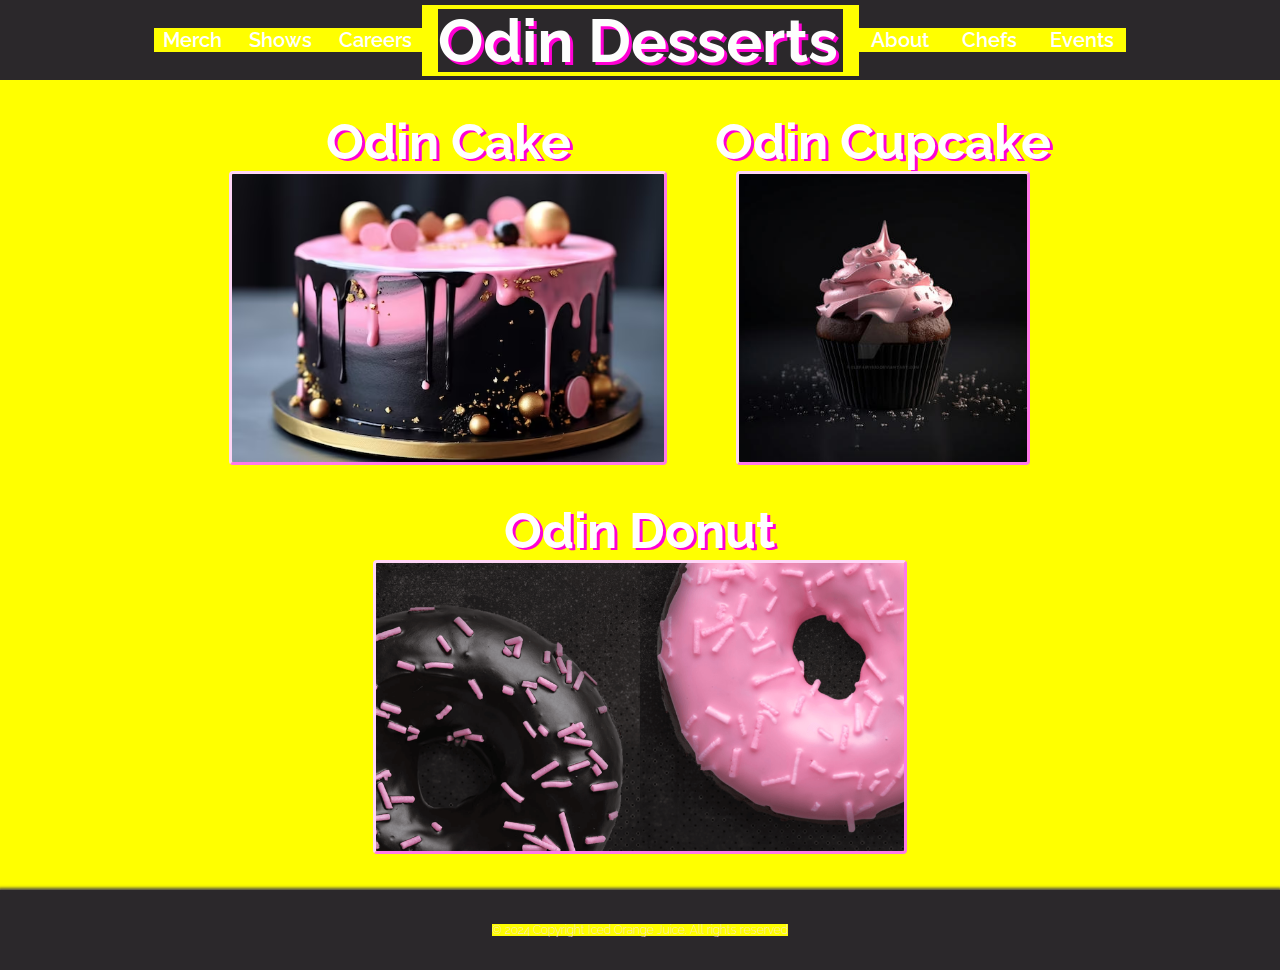
<file: index.html>
<!DOCTYPE html>

<html lang="en">
    <head>
        <meta charset="UTF-8">
        <title>Odin Desserts</title>
        <link rel="stylesheet" href="styles.css">
    </head>

    <body>

      <header class="header">
        <!-- odin desserts should be 729px from either side (smaller on left) -->
        <ul class="left-links">
          <li><a href='#'>Merch</a></li>
          <!-- do <a href> -->
          <!--Make drop down-->
          <li><a href="#">Shows</a></li>
          <li><a href="#">Careers</a></li>
        </ul>
        <!-- <h1 class="hometitle"><a href='../index.html'>Odin Desserts</a></h1> -->
        <!-- MAKE THIS RETURN HOME -->
        <a href="../index.html"><img id="OdinDessertsIcon" src="./images/OdinDessertsIcon.png" alt="OdinDessertsIcon"></a>
        <ul class="right-links">
          <li><a href="#">About</a></li>
          <li><a href="#">Chefs</a></li>
          <li><a href="#">Events</a></li>
        </ul>
      </header>

      <div class="main-content">
        <nav class="info-container">
          <!-- screen is 1905 x 894 -->
            <!-- PUT IN NAV????? -->
            <!--<a href="recipes/cake.html"><h2>Odin Cake</h2></a>-->
          <div class="info">
            <h2>Odin Cake</h2>
            <a href="recipes/cake.html"><img id="OdinCakeImg" src="./images/cake-with-pink-black-color-scheme_78447-1297.avif" alt="A Piece of Odin Cake"></a>
          </div>
            <!--<a href="recipes/cupcake.html"><h2>Odin Cupcake</h2></a>-->
          <div class="info">
            <h2>Odin Cupcake</h2>
            <a href="recipes/cupcake.html"><img id="OdinCupcakeImg" src="./images/pink_icing__chocolate_cupcake__stock__by_clefairykid_dftrwsi-fullview.jpg" alt="An Odin Cupcake"></a>
          </div>
            <!--<a href="recipes/donut.html"><h2>Odin Donut</h2></a>-->
          <div class="info">
            <h2>Odin Donut</h2>
            <a href="recipes/donut.html"><img id="OdinDonutImg" src="./images/PinkAndBlackDonut.jpg" alt="An Odin Donut"></a>
          </div>
        </nav>
      </div>

      <div class="footer">
        <p class="footer-text">© 2024 Copyright Iced Orange Juice.  All rights reserved</p>
      </div>

    </body>
</html>

<!-- To Do:
  1. Make info cards width of 20%
  2. Img width inherited from card width
  3. Height is auto
  4. If it fails, make width auto and height inherited minus text size

  Add padding to cupcake on both sides only

  Can the side scroller be CSSified?
</file>
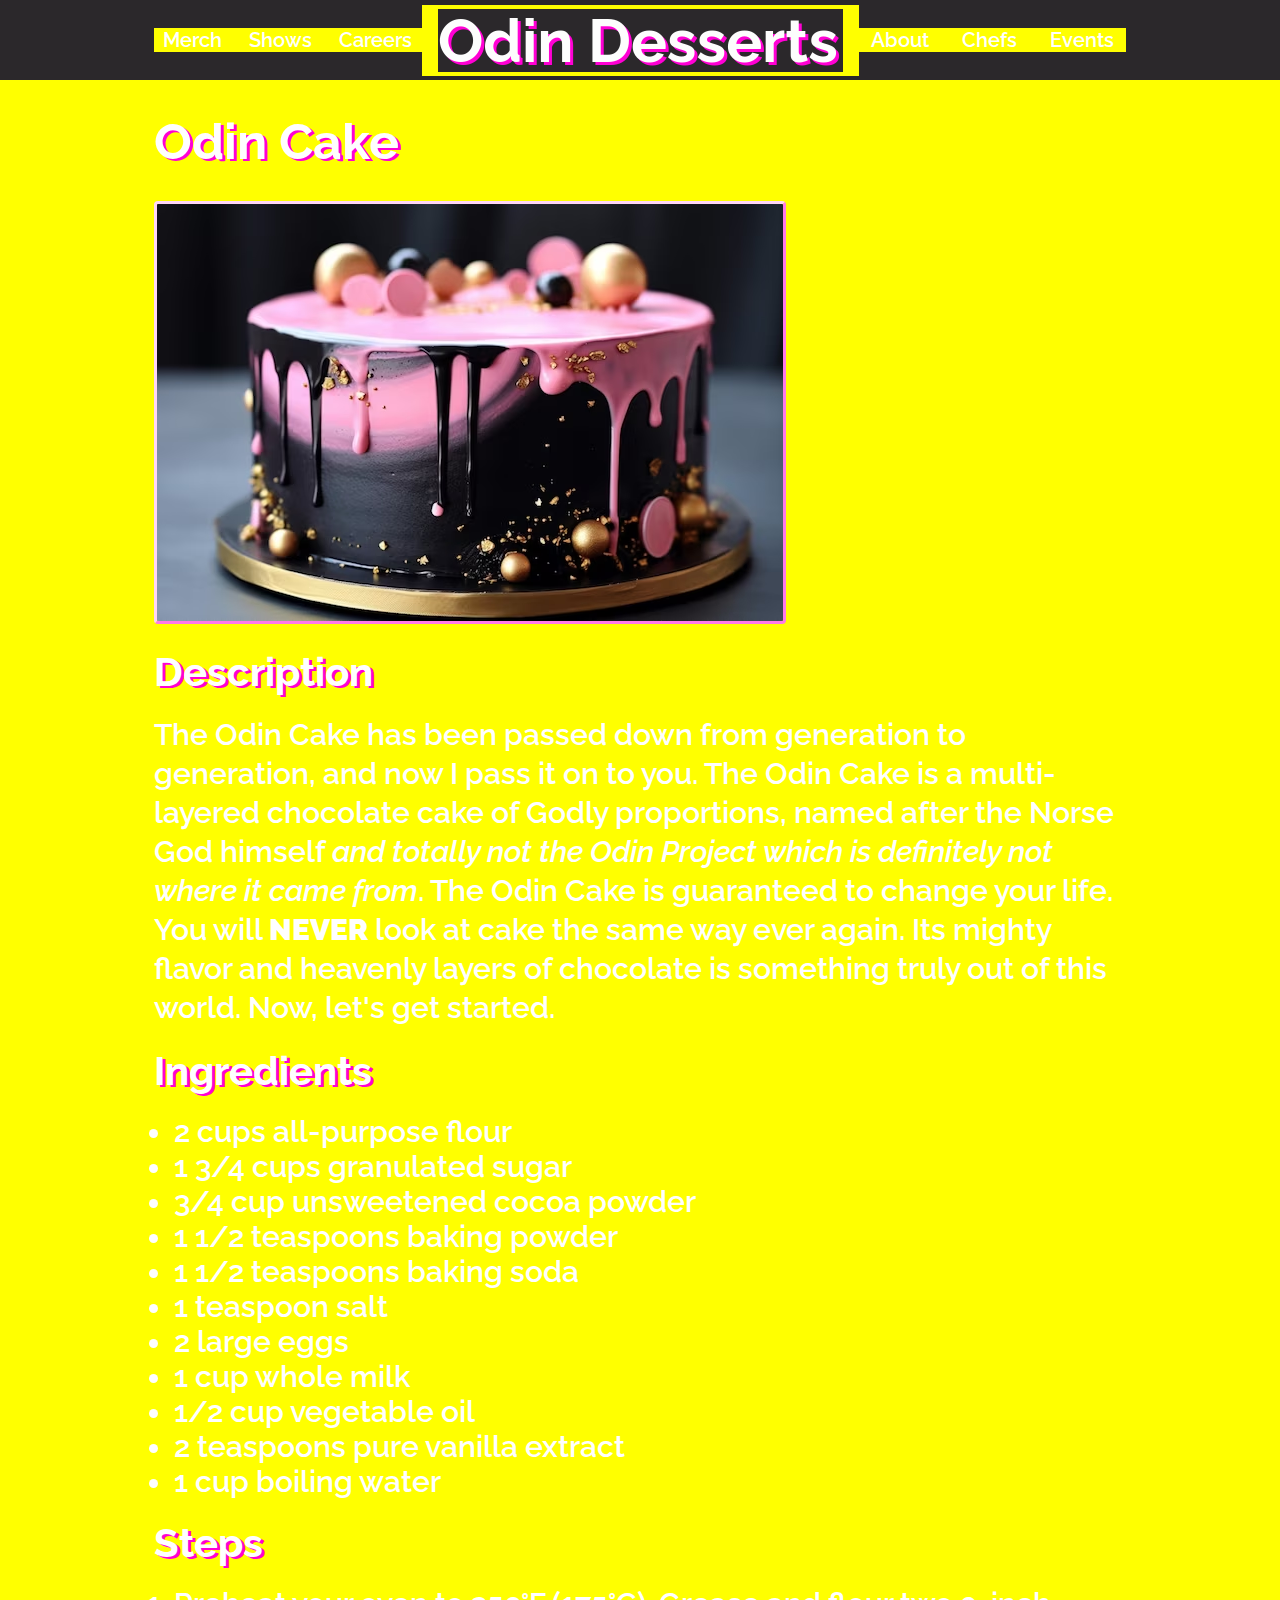
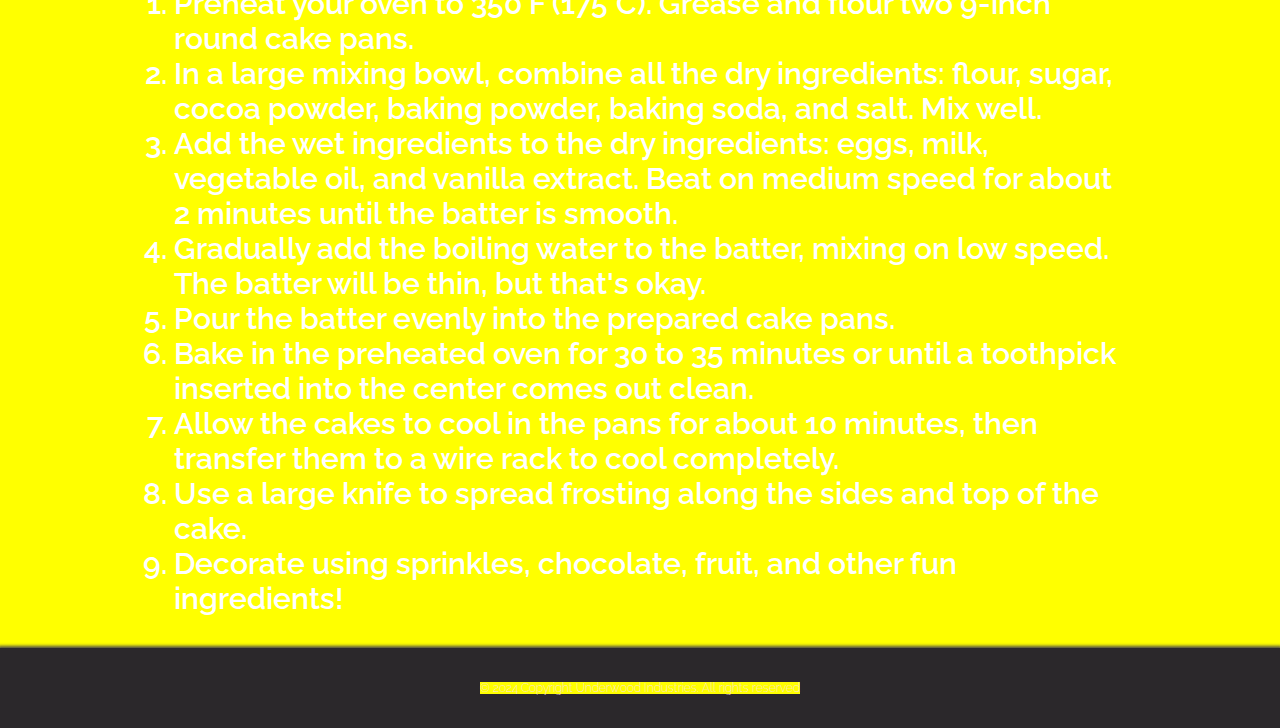
<file: recipes/cake.html>
<!DOCTYPE html>

<html lang="en">
    <head>
        <meta charset="UTF-8">
        <Title>Odin Cake Recipe</Title>
        <link rel="stylesheet" href="../styles.css">
    </head>

    <body>
        
      <header class="header">
        <!-- push title to start and add links for other pasteries -->
        <ul class="left-links">
          <li><a href='#'>Merch</a></li>
          <!-- do <a href> -->
          <!--Make drop down-->
          <li><a href="#">Shows</a></li>
          <li><a href="#">Careers</a></li>
        </ul>
        <!-- <h1 class="hometitle"><a href='../index.html'>Odin Desserts</a></h1> -->
        <a href="../index.html"><img id="OdinDessertsIcon" src="../images/OdinDessertsIcon.png" alt="OdinDessertsIcon"></a>
          <!-- MAKE THIS RETURN HOME -->
        <ul class="right-links">
          <li><a href="#">About</a></li>
          <li><a href="#">Chefs</a></li>
          <li><a href="#">Events</a></li>
        </ul>
        <!-- THIS IS OLD STUFF <a href="../index.html"><img id="ReturnHome" src="../images/home.png" alt="Return Home"></a> -->
      </header>
      
    <div class="main-content">
          <h2 class="page-title">Odin Cake</h2>
      <div class="intro-content">
        <div class="product">
          <!-- <h2>Odin Cake</h2> -->
          <img class="pageCakeImg" src="../images/cake-with-pink-black-color-scheme_78447-1297.avif" alt="A Piece of Odin Cake">
        </div>

        <div class="description-section">
          <h3 class="description-title">Description</h3>
          <p class="description-paragraph">
              The Odin Cake has been passed down from generation to generation, and now I pass it on to you.  The Odin Cake is a multi-layered chocolate cake of Godly 
              proportions, named after the Norse God himself <em>and totally not the Odin Project which is definitely not where it came from</em>.  
              The Odin Cake is guaranteed to change your life.  You will <strong>NEVER</strong> look at cake the same way ever again.  
              Its mighty flavor and heavenly layers of chocolate is something truly out of this world.  Now, let's get started. 
          </p>
        </div>
      </div>
        
      <div class="ingredients-section">
        <h3 class="ingredients-title">Ingredients</h3>
        <ul class="ulIndent">
            <li>2 cups all-purpose flour</li>
            <li>1 3/4 cups granulated sugar</li>
            <li>3/4 cup unsweetened cocoa powder</li>
            <li>1 1/2 teaspoons baking powder</li>
            <li>1 1/2 teaspoons baking soda</li>
            <li>1 teaspoon salt</li>
            <li>2 large eggs</li>
            <li>1 cup whole milk</li>
            <li>1/2 cup vegetable oil</li>
            <li>2 teaspoons pure vanilla extract</li>
            <li>1 cup boiling water</li>
        </ul>
      </div>

      <div class="steps-section">
        <h3 class="steps-title">Steps</h3>
        <ol class="olIndent">
          <li>Preheat your oven to 350°F (175°C). Grease and flour two 9-inch round cake pans.</li>
          <li>In a large mixing bowl, combine all the dry ingredients: flour, sugar, cocoa powder, baking powder, baking soda, and salt. Mix well.</li>
          <li>Add the wet ingredients to the dry ingredients: eggs, milk, vegetable oil, and vanilla extract. Beat on medium speed for about 2 minutes until the batter is smooth.</li>
          <li>Gradually add the boiling water to the batter, mixing on low speed. The batter will be thin, but that's okay.</li>
          <li>Pour the batter evenly into the prepared cake pans.</li>
          <li>Bake in the preheated oven for 30 to 35 minutes or until a toothpick inserted into the center comes out clean.</li>
          <li>Allow the cakes to cool in the pans for about 10 minutes, then transfer them to a wire rack to cool completely.</li>
          <li>Use a large knife to spread frosting along the sides and top of the cake.</li>
          <li>Decorate using sprinkles, chocolate, fruit, and other fun ingredients!</li>
        </ol>
      </div>
    </div>

      <div class="footer">
        <p class="footer-text">© 2024 Copyright Underwood Industries. All rights reserved</p>
      </div>
    
    </body>
</html>
</file>
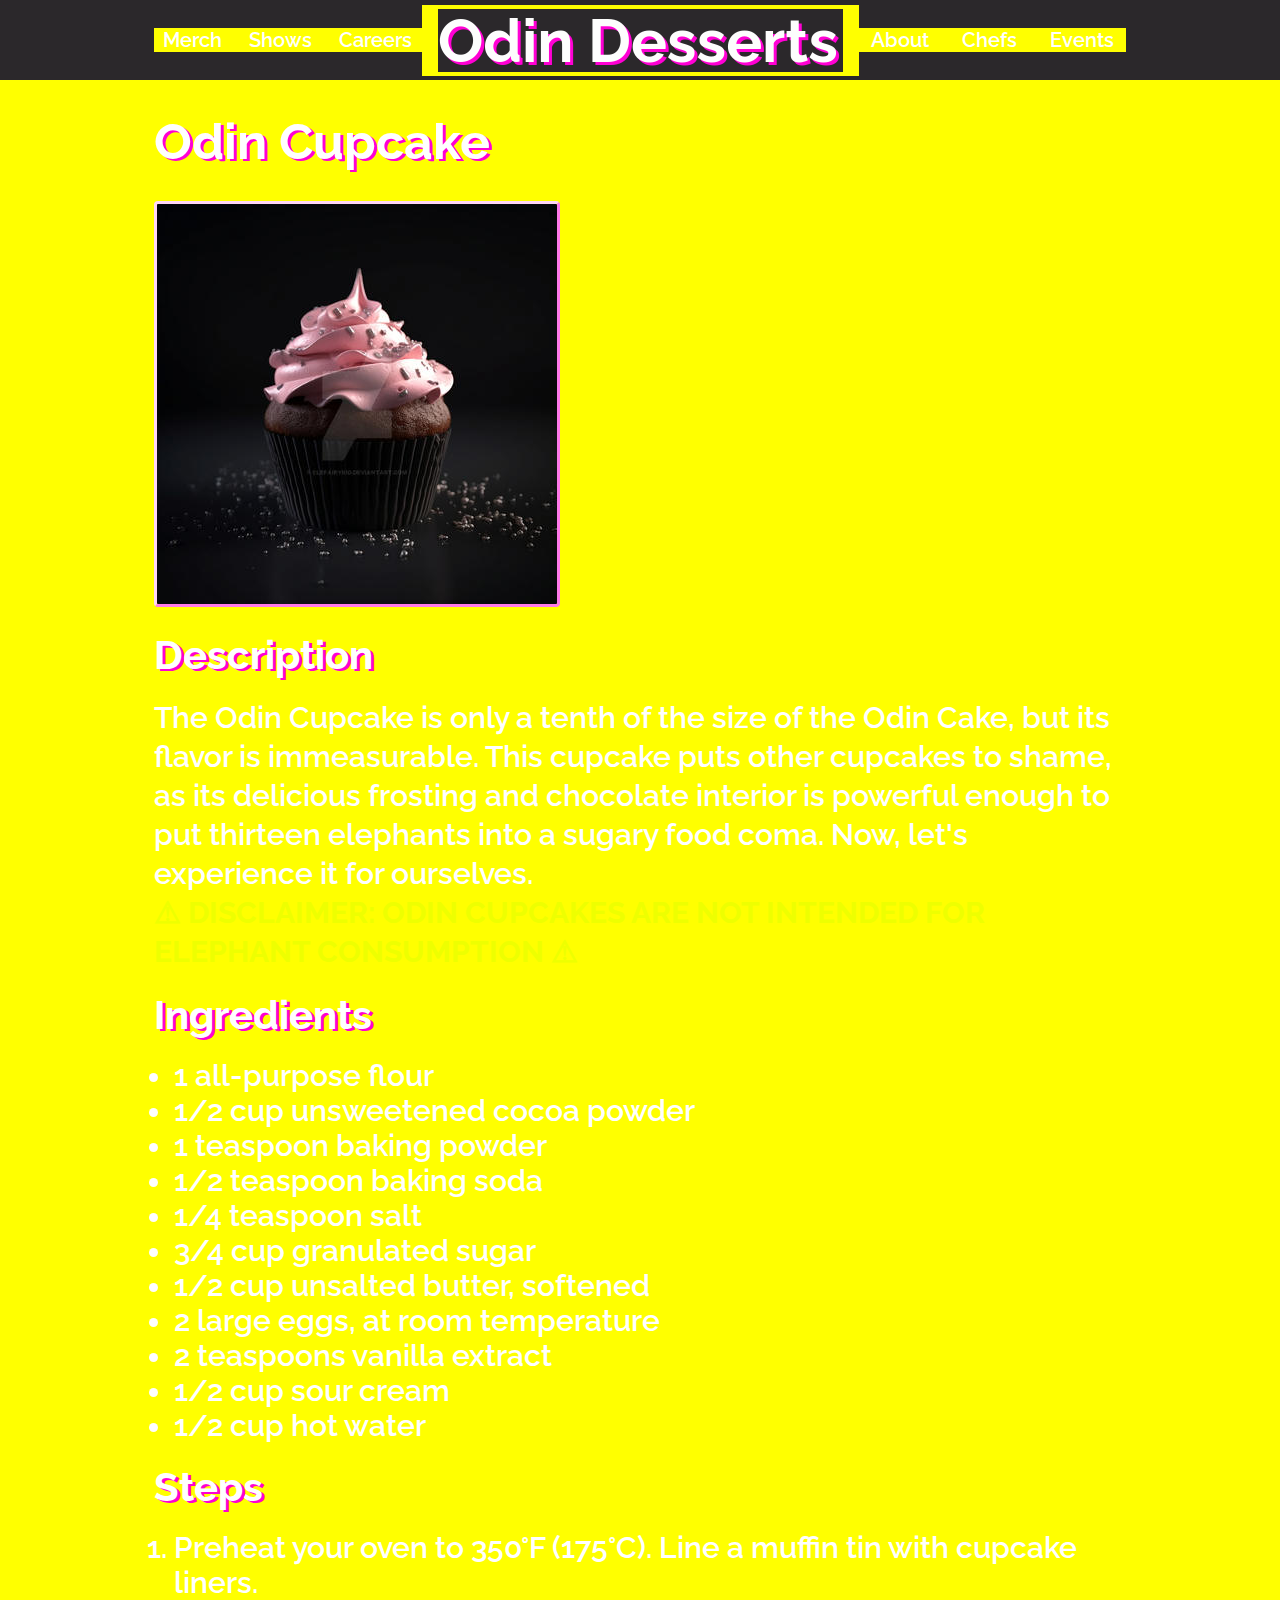
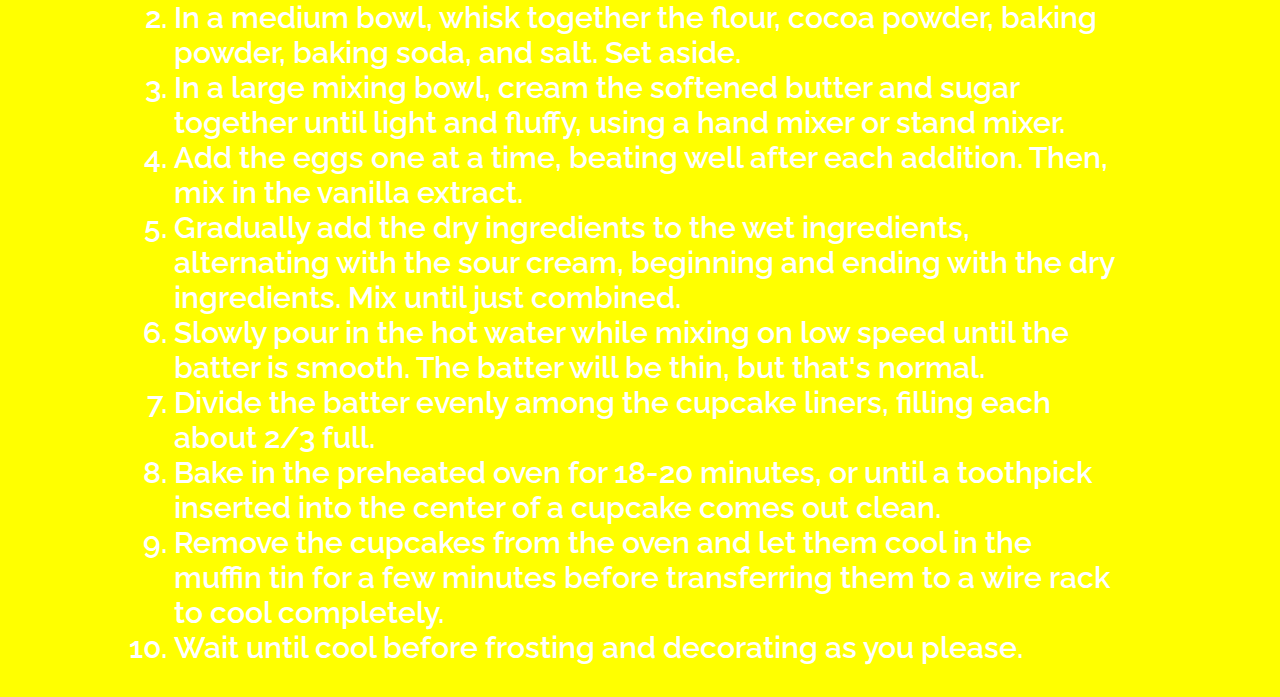
<file: recipes/cupcake.html>
<!DOCTYPE html>

<html lang="en">
    <head>
        <meta charset="UTF-8">
        <Title>Odin Cupcake Recipe</Title>
        <link rel="stylesheet" href="../styles.css">
    </head>

    <body>

        <header class="header">
            <ul class="left-links">
                <li><a href='#'>Merch</a></li>
                <!-- do <a href> -->
                <!--Make drop down-->
                <li><a href="#">Shows</a></li>
                <li><a href="#">Careers</a></li>
            </ul>
            <!-- <h1 class="hometitle"><a href='../index.html'>Odin Desserts</a></h1> -->
            <a href="../index.html"><img id="OdinDessertsIcon" src="../images/OdinDessertsIcon.png" alt="OdinDessertsIcon"></a>
              <!-- MAKE THIS RETURN HOME -->
            <ul class="right-links">
                <li><a href="#">About</a></li>
                <li><a href="#">Chefs</a></li>
                <li><a href="#">Events</a></li>
            </ul>
        </header>

    <div class="main-content">
            <h2 class="page-title">Odin Cupcake</h2>
      <div class="intro-content">
        <div class="product">
            <img class="pageCupcakeImg" src="../images/pink_icing__chocolate_cupcake__stock__by_clefairykid_dftrwsi-fullview.jpg" alt="An Odin Cupcake">
        </div>

        <div class="description-section">
            <h3 class="description-title">Description</h3>
            <p class="description-paragraph">
                The Odin Cupcake is only a tenth of the size of the Odin Cake, but its flavor is immeasurable.  This cupcake puts other cupcakes to shame, as its delicious 
                frosting and chocolate interior is powerful enough to put thirteen elephants into a sugary food coma.  Now, let's experience it for ourselves.
                <br><span><span class="Emoji">&#x26A0;</span> DISCLAIMER: ODIN CUPCAKES ARE NOT INTENDED FOR ELEPHANT CONSUMPTION <span class="Emoji">&#x26A0;</span></span>
            </p>
            <!-- all the weird break and span stuff is to style text -->
        </div>
      </div>

        <div class="ingredients-section">
            <h3 class="ingredients-title">Ingredients</h3>
            <ul class="ulIndent">
                <li>1 all-purpose flour</li>
                <li>1/2 cup unsweetened cocoa powder</li>
                <li>1 teaspoon baking powder</li>
                <li>1/2 teaspoon baking soda</li>
                <li>1/4 teaspoon salt</li>
                <li>3/4 cup granulated sugar</li>
                <li>1/2 cup unsalted butter, softened</li>
                <li>2 large eggs, at room temperature</li>
                <li>2 teaspoons vanilla extract</li>
                <li>1/2 cup sour cream</li>
                <li>1/2 cup hot water</li>
            </ul>
        </div>

        <div class="steps-section">
            <h3 class="steps-title">Steps</h3>
            <ol class="olIndent">
                <li>Preheat your oven to 350°F (175°C). Line a muffin tin with cupcake liners.</li>
                <li>In a medium bowl, whisk together the flour, cocoa powder, baking powder, baking soda, and salt. Set aside.</li>
                <li>In a large mixing bowl, cream the softened butter and sugar together until light and fluffy, using a hand mixer or stand mixer.</li>
                <li>Add the eggs one at a time, beating well after each addition. Then, mix in the vanilla extract.</li>
                <li>Gradually add the dry ingredients to the wet ingredients, alternating with the sour cream, beginning and ending with the dry ingredients. Mix until just combined.</li>
                <li>Slowly pour in the hot water while mixing on low speed until the batter is smooth. The batter will be thin, but that's normal.</li>
                <li>Divide the batter evenly among the cupcake liners, filling each about 2/3 full.</li>
                <li>Bake in the preheated oven for 18-20 minutes, or until a toothpick inserted into the center of a cupcake comes out clean.</li>
                <li>Remove the cupcakes from the oven and let them cool in the muffin tin for a few minutes before transferring them to a wire rack to cool completely.</li>
                <li>Wait until cool before frosting and decorating as you please.</li>
            </ol>
        </div>
    </div>
    
    </body>
</html>
</file>
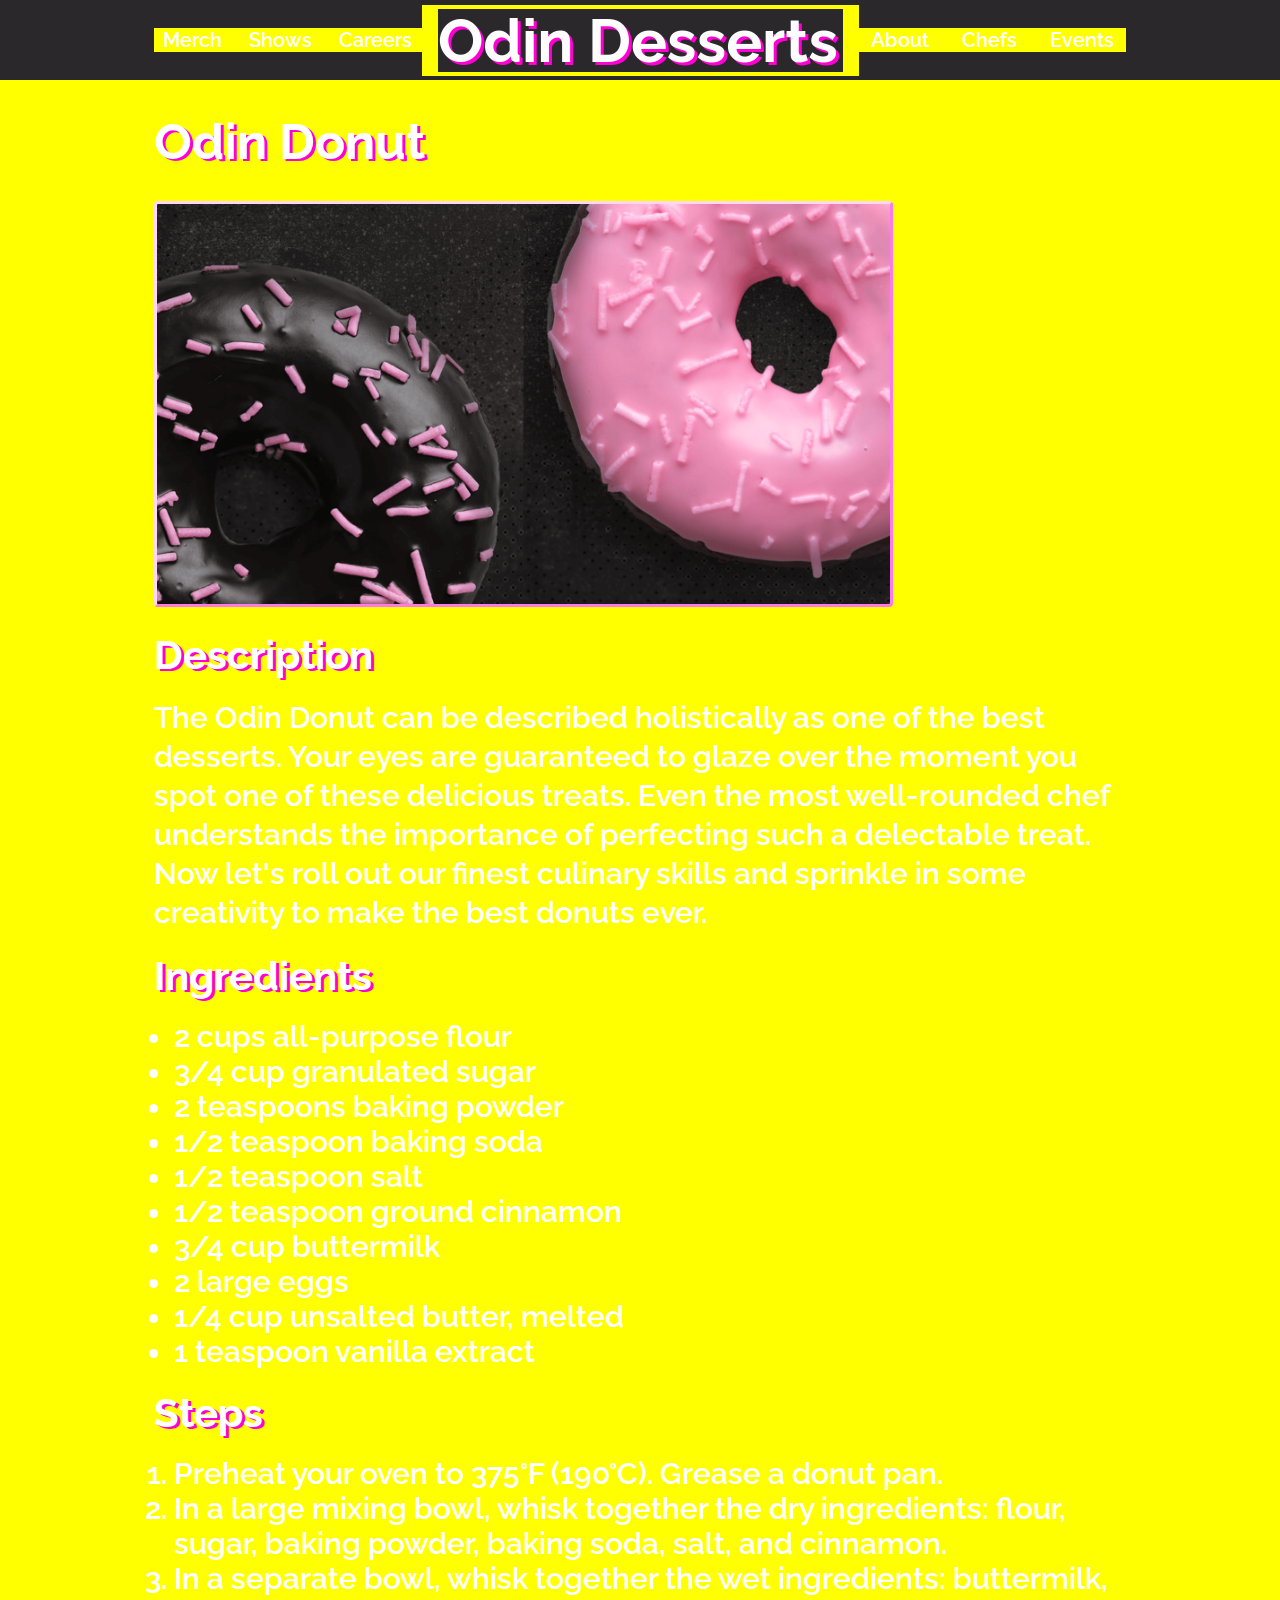
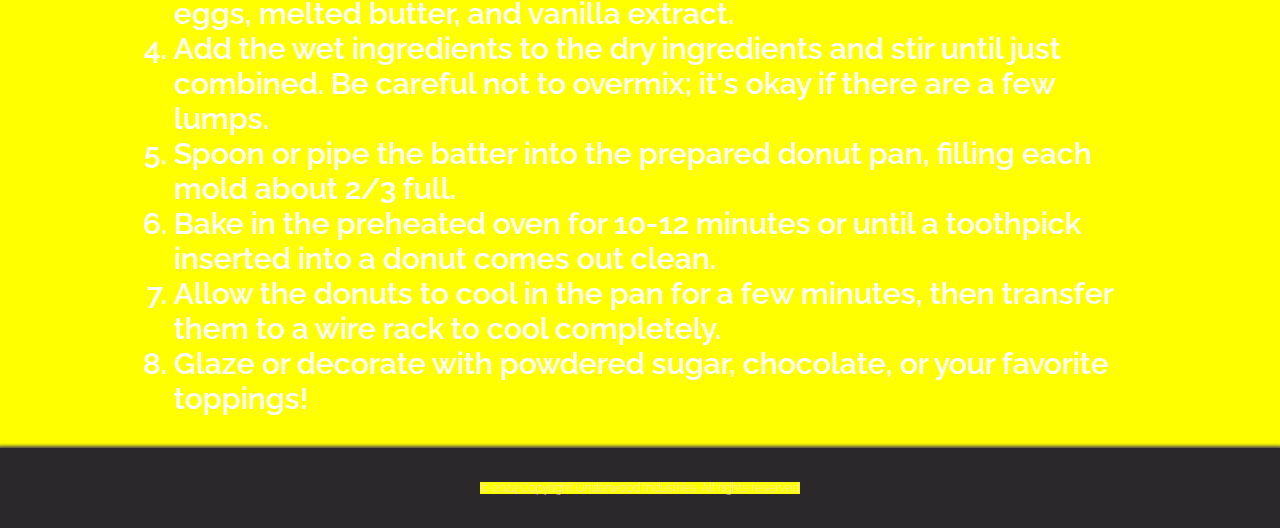
<file: recipes/donut.html>
<!DOCTYPE html>

<html lang="en">
  <head>
    <meta charset="UTF-8">
    <Title>Odin Donut Recipe</Title>
    <link rel="stylesheet" href="../styles.css">
  </head>

  <body>

    <header class="header">
      <ul class="left-links">
        <li><a href="#">Merch</a></li>
        <!-- do <a href> -->
        <!--Make drop down-->
        <li><a href="#">Shows</a></li>
        <li><a href="#">Careers</a></li>
      </ul>
      <!-- <h1 class="hometitle"><a href='../index.html'>Odin Desserts</a></h1> -->
      <a href="../index.html"><img id="OdinDessertsIcon" src="../images/OdinDessertsIcon.png" alt="OdinDessertsIcon"></a>
      <!-- MAKE THIS RETURN HOME -->
      <ul class="right-links">
        <li><a href="#">About</a></li>
        <li><a href="#">Chefs</a></li>
        <li><a href="#">Events</a></li>
      </ul>
    </header>

  <div class="main-content">
        <h2 class="page-title">Odin Donut</h2>
    <div class="intro-content">
      <div class="product">
        <img class="pageDonutImg" src="../images/PinkAndBlackDonut.jpg" alt="An Odin Donut">
      </div>

      <div class="description-section">
        <h3 class="description-title">Description</h3>
        <p class="description-paragraph">
            The Odin Donut can be described holistically as one of the best desserts.  Your eyes are guaranteed to glaze over the moment you spot one of these delicious 
            treats.  Even the most well-rounded chef understands the importance of perfecting such a delectable treat.  Now let's roll out our finest culinary skills and 
            sprinkle in some creativity to make the best donuts ever.
        </p>
      </div>
    </div>
    
        
    <div class="ingredients-section">
      <h3 class="ingredients-title">Ingredients</h3>
      <ul class="ulIndent">
        <li>2 cups all-purpose flour</li>
        <li>3/4 cup granulated sugar</li>
        <li>2 teaspoons baking powder</li>
        <li>1/2 teaspoon baking soda</li>
        <li>1/2 teaspoon salt</li>
        <li>1/2 teaspoon ground cinnamon</li>
        <li>3/4 cup buttermilk</li>
        <li>2 large eggs</li>
        <li>1/4 cup unsalted butter, melted</li>
        <li>1 teaspoon vanilla extract</li>
        </ul>
    </div>

    <div class="steps-section">
      <h3 class="steps-title">Steps</h3>   
      <ol class="olIndent">
        <li>Preheat your oven to 375°F (190°C). Grease a donut pan.</li>
        <li>In a large mixing bowl, whisk together the dry ingredients: flour, sugar, baking powder, baking soda, salt, and cinnamon.</li>
        <li>In a separate bowl, whisk together the wet ingredients: buttermilk, eggs, melted butter, and vanilla extract.</li>
        <li>Add the wet ingredients to the dry ingredients and stir until just combined. Be careful not to overmix; it's okay if there are a few lumps.</li>
        <li>Spoon or pipe the batter into the prepared donut pan, filling each mold about 2/3 full.</li>
        <li>Bake in the preheated oven for 10-12 minutes or until a toothpick inserted into a donut comes out clean.</li>
        <li>Allow the donuts to cool in the pan for a few minutes, then transfer them to a wire rack to cool completely.</li>
        <li>Glaze or decorate with powdered sugar, chocolate, or your favorite toppings!</li>
      </ol>
    </div>
  </div>

    <div class="footer">
      <p class="footer-text">© 2024 Copyright Underwood Industries. All rights reserved</p>
    </div>

  </body>
</html>
</file>
<file: styles.css>
@import url('https://fonts.googleapis.com/css2?family=Raleway:ital,wght@0,100..900;1,100..900&display=swap');

* {
    font-family: "Raleway", sans-serif;
    background-color: yellow;
}

body {
    background-color: black;
    color: rgb(248, 220, 243);
    margin: 0px;
    min-height: 100vh;
    /* this is needed to push footer to bottom
       with justify-content: space-between */

    display: flex;
    flex-direction: column;
    justify-content: space-between;

    background-image: url(./images/star_background.gif);
    background-repeat: repeat;
}

body > * {
    padding-left: 12%;
    padding-right: 12%;
}

h1 {
    margin: 0px;
    /* padding gets overwritten by class hometitle */
    padding-left: 2%;
    padding-right: 2%;
 /* padding-left: 5%;
    padding-right: 5%; */
    font-size: 60px;
    /* make font smaller? */
    color: rgb(253, 253, 253);
    font-weight: bold;
    text-shadow: 3px 3px rgb(255, 0, 212);
    /* make white? */

    /* text-wrap: nowrap; */
}

h2 {
    margin: 0px;
    font-size: 50px;
    color: white;
    text-shadow: 3px 2px rgb(255, 0, 212); 
    text-wrap: nowrap;
}

h3 {
    margin: 0px;
    font-size: 40px;
    color: white;
    text-shadow: 3px 2px rgb(255, 0, 212); 
    text-wrap: nowrap;
}

/* make h3 for pages (40px) */

p {
    font-size: 30px;
    color: white;
    font-weight: 600;
    line-height: 1.3;
    margin: 0px;
}

li {
    /* display: flex; */
    margin: 0px;
    padding: 0px;
    /* flex: auto;
    justify-content: center;
    align-items: stretch;  */
}

ul {
    margin: 0px;
    padding: 0px;
    list-style-type: none;
    font-size: 20px;
    font-weight: 600;
    color: white;
    margin: 0px;
    padding: 0px;
    gap: 8px;
    /* add hover command for links */

    display: flex;
}

ol {
    margin: 0px;
    padding: 0px;
    font-size: 20px;
    font-weight: 600;
    color: white;
}

img {
    /* dont add width+height to this directly
       since this is very parent/child specific */
    border: 3px solid;
    border-radius: 4px;
    border-color: rgb(255, 214, 246) rgb(255, 121, 233) rgb(255, 121, 233) rgb(255, 214, 246);
}

a {
    text-decoration: none;
    color: inherit;
}

a:hover {
    text-decoration: underline;
    color: inherit;
}

span {
    color: rgb(238, 255, 0);
    font-size: 30px;
    font-weight: bold;
}

.Emoji {
    font-size: 30px;
    font-weight: bolder;
    /* Used for caution signs on cupcake disclaimer */
}



/* -----------------------Header---------------------------- */

.header {
    display: flex;
    /* flex-direction: row; */
    align-items: center;
    /* justify-content: space-between; */
    /* justify-content: center; */
    background: #2b282b;
    height: 80px;
    box-shadow: 0 0 3px 2px rgb(75, 73, 73);    
    /* make height larger */
    /* add subtle border design */

}

.header > * {
    flex: 1;
    display: flex;
    justify-content: center;
}

/* .header:first-child {
    padding-right: auto;
}

.header:last-child {
    padding-left: auto;
} */

.left-links,
.right-links {
    display: flex;
    justify-content: space-around;
}

.left-links {
    padding-right: auto;
}

.right-links {
    padding-left: auto;
}

/* .header h1 {
    padding: 4px 16px;
} */
    /* display: flex; */
    
    
    /* flex: auto;
    justify-content: center;
    align-items: stretch; */
    /* flex-wrap: wrap; */

#OdinDessertsIcon {
    border: 0px;
    padding: 4px 16px;
}


/* ---------------------Landing Content------------------------- */


.main-content {
    padding-top: 2em;
    padding-bottom: 2em;

    display: flex;
    flex-direction: column;
}

.info-container {
    /* padding-top: 2em;
    padding-bottom: 2em; */

    display: flex;
    flex-direction: row;

    justify-content: center;
    align-items: center;
    flex-wrap: wrap;
    /* gap: 20px 52px; */
    /* gap: 5% 5%; */
    gap: 2em 3em;
    /* either gap works */
}

.info {
    /* width: 40%; */
    /* try to get this to 100% */
    display: flex;
    flex-direction: column;

    justify-content: center;
    align-items: center;
}

.info > * > img {
    height: 18em;
    width: auto;
}


/* ----------------------Pages------------------------ */

.page-title {
    padding-bottom: 30px;
}

.ingredients,
.description-title,
.ingredients-title,
.steps-title {
    padding-bottom: 20px;
    padding-top: 20px;
}

.ulIndent {
    list-style-type:disc;
    padding-left: 20px;
    font-size: 30px;

    display: block;
}

.olIndent {
    padding-left: 20px;
    font-size: 30px;
}


/* --------------Special For Donut Page----------------- */

.pageDonutImg {
    height: 400px;
    width: auto;
}




















/* ----------------------Footer------------------------ */

.footer {
    display: flex;
    justify-content: center;
    align-items: center;
    background: #2b282b;
    height: 80px;
    box-shadow: 0 0 3px 2px rgb(75, 73, 73);

}

.footer-text {
    font-size: 12px;
    color: rgb(248, 220, 243);
    font-weight: 200;
    line-height: 1;
}
</file>
